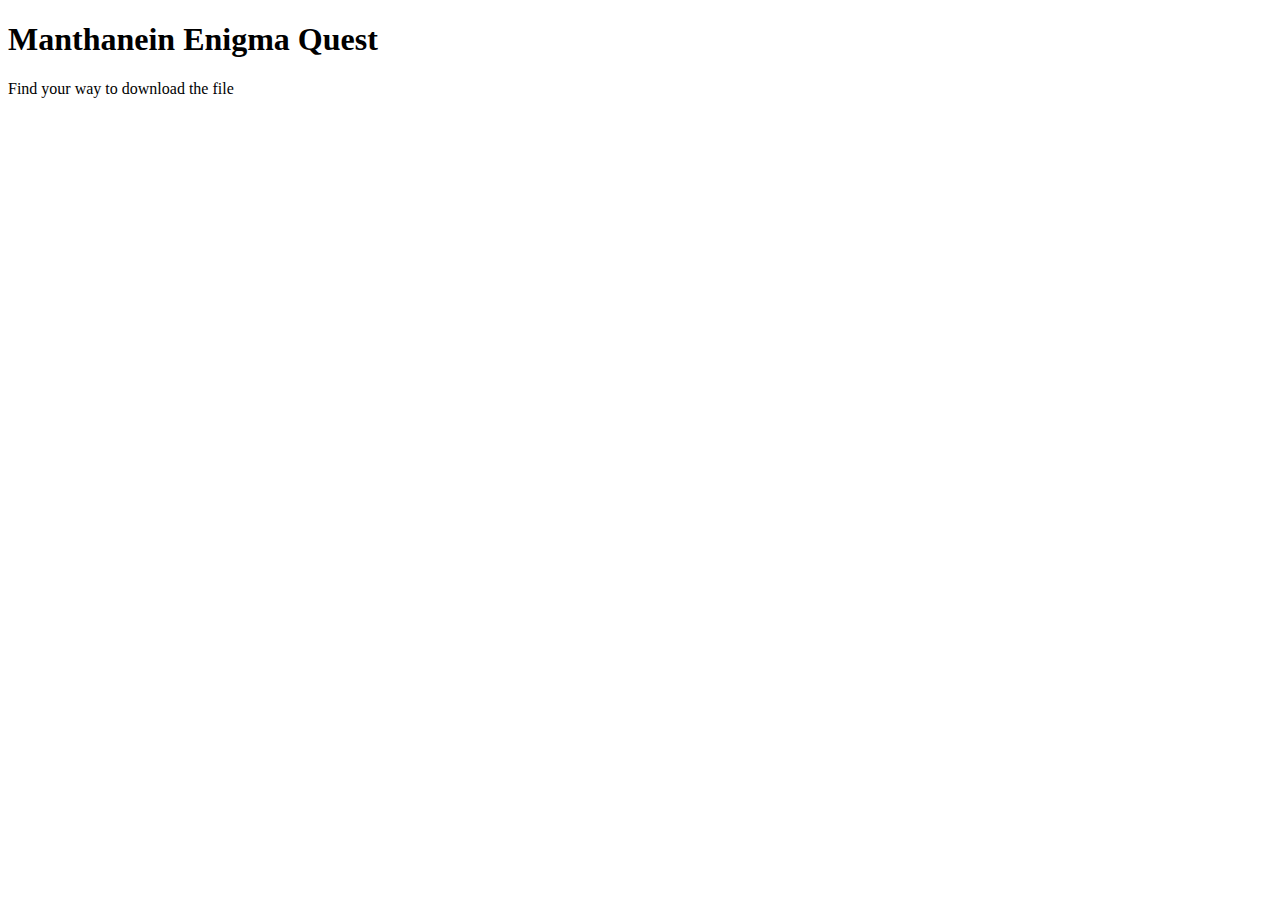
<file: index.html>
<!DOCTYPE html>
<html>

<head>
  <title>Share .wav File</title>
  <style>
    /* Hide the default button style */
    .invisible-button {
      display: inline-block;
      background-color: transparent;
      border: none;
      color: transparent;
      text-decoration: none;
    }

    /* Show a custom icon or text instead of the button */
    .invisible-button::before {
      content: "Download .wav File";
      /* You can use an icon here as well */
    }
  </style>
</head>

<body>
  <h1>Manthanein Enigma Quest</h1>
  <p>Find your way to download the file</p>
  <a class="invisible-button" href="https://drive.google.com/file/d/1edfsQlJ2FYTMlkRW9F-ts1tGVGiT_Z0y/view?usp=download"
    download></a>
</body>

</html>
</file>
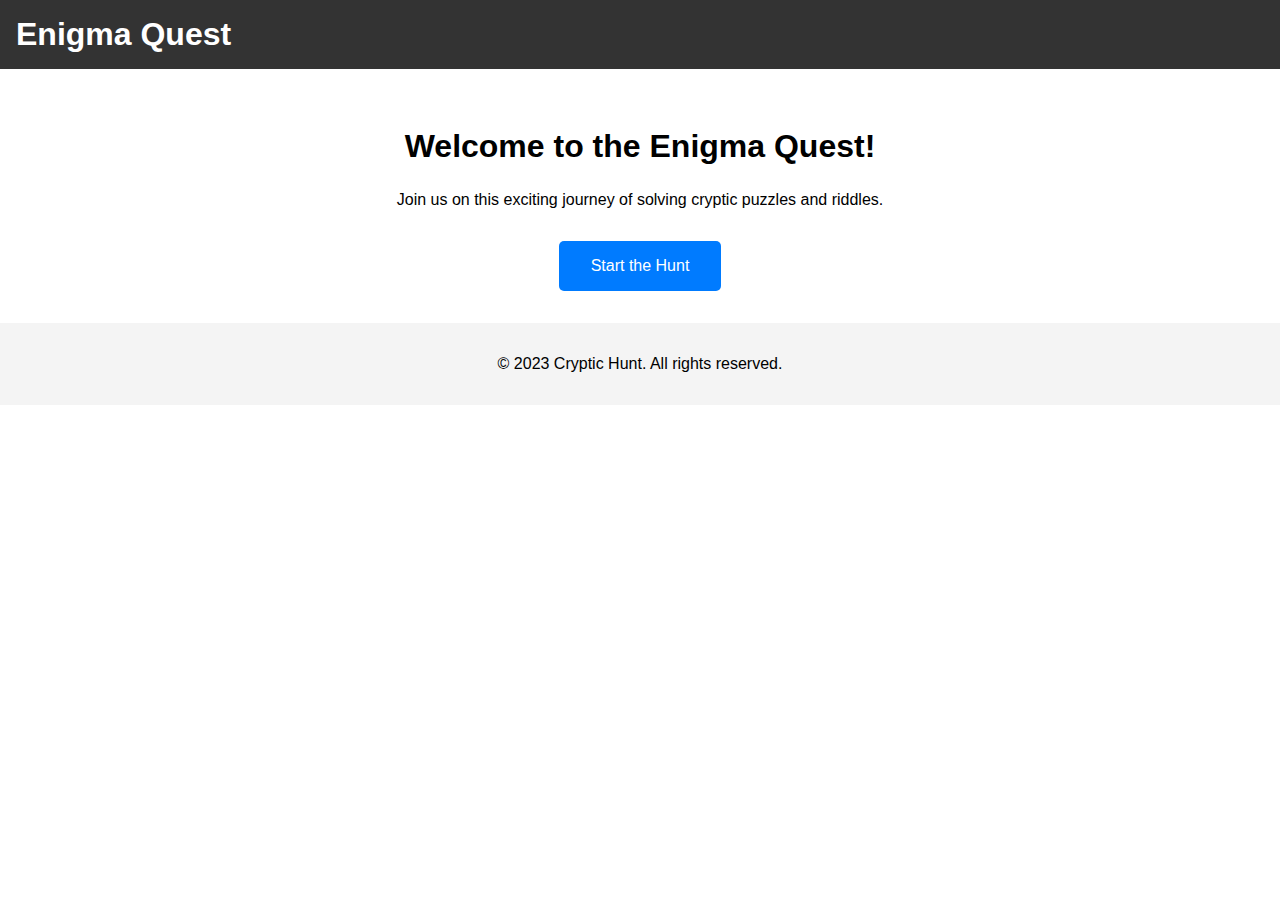
<file: Enigma Quest/index.html>
<!DOCTYPE html>
<html lang="en">
<head>
    <meta charset="UTF-8">
    <meta name="viewport" content="width=device-width, initial-scale=1.0">
    <title>Engima Quest</title>
    <link rel="stylesheet" href="styles.css">
</head>
<body>
    <header>
        <h1>Enigma Quest</h1>
        <nav>
            <ul>
            </ul>
        </nav>
    </header>

    <main>
        <section class="intro">
            <h2>Welcome to the Enigma Quest!</h2>
            <p>Join us on this exciting journey of solving cryptic puzzles and riddles.</p>
            <a href="hunt.html" class="start-btn">Start the Hunt</a>
        </section>
    </main>

    <footer>
        <p>&copy; 2023 Cryptic Hunt. All rights reserved.</p>
    </footer>
</body>
</html>
</file>
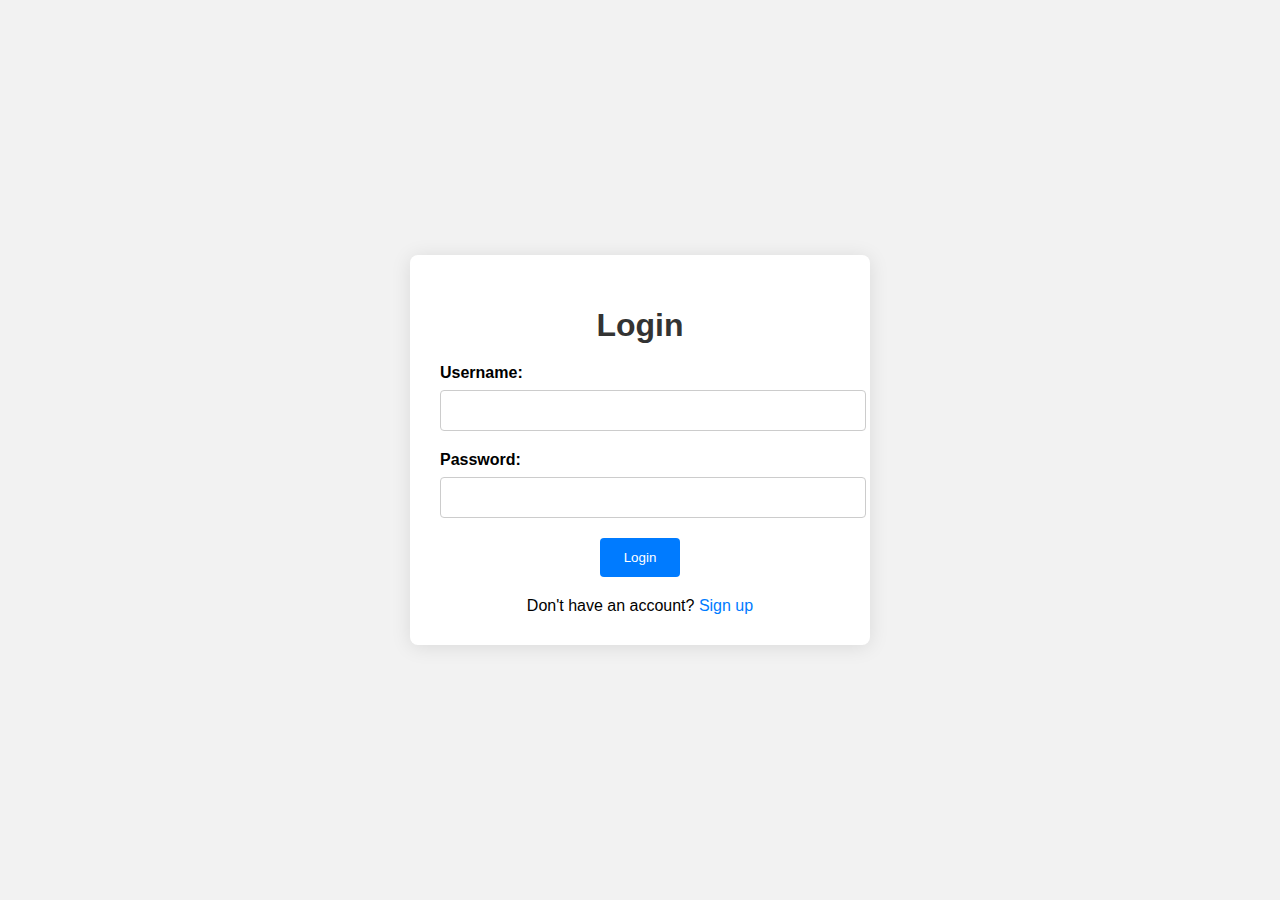
<file: Enigma Quest/New folder/New folder/index.html>
<!DOCTYPE html>
<html lang="en">
<head>
  <meta charset="UTF-8">
  <meta name="viewport" content="width=device-width, initial-scale=1.0">
  <link rel="stylesheet" href="styles.css">
  <title>Login Page</title>
</head>
<body>
  <div class="container">
    <form class="login-form">
      <h1>Login</h1>
      <div class="form-group">
        <label for="username">Username:</label>
        <input type="text" id="username" name="username" required>
      </div>
      <div class="form-group">
        <label for="password">Password:</label>
        <input type="password" id="password" name="password" required>
      </div>
      <button type="submit">Login</button>
      <div class="footer-text">
        Don't have an account? <a href="#">Sign up</a>
      </div>
    </form>
  </div>
</body>
</html>
</file>
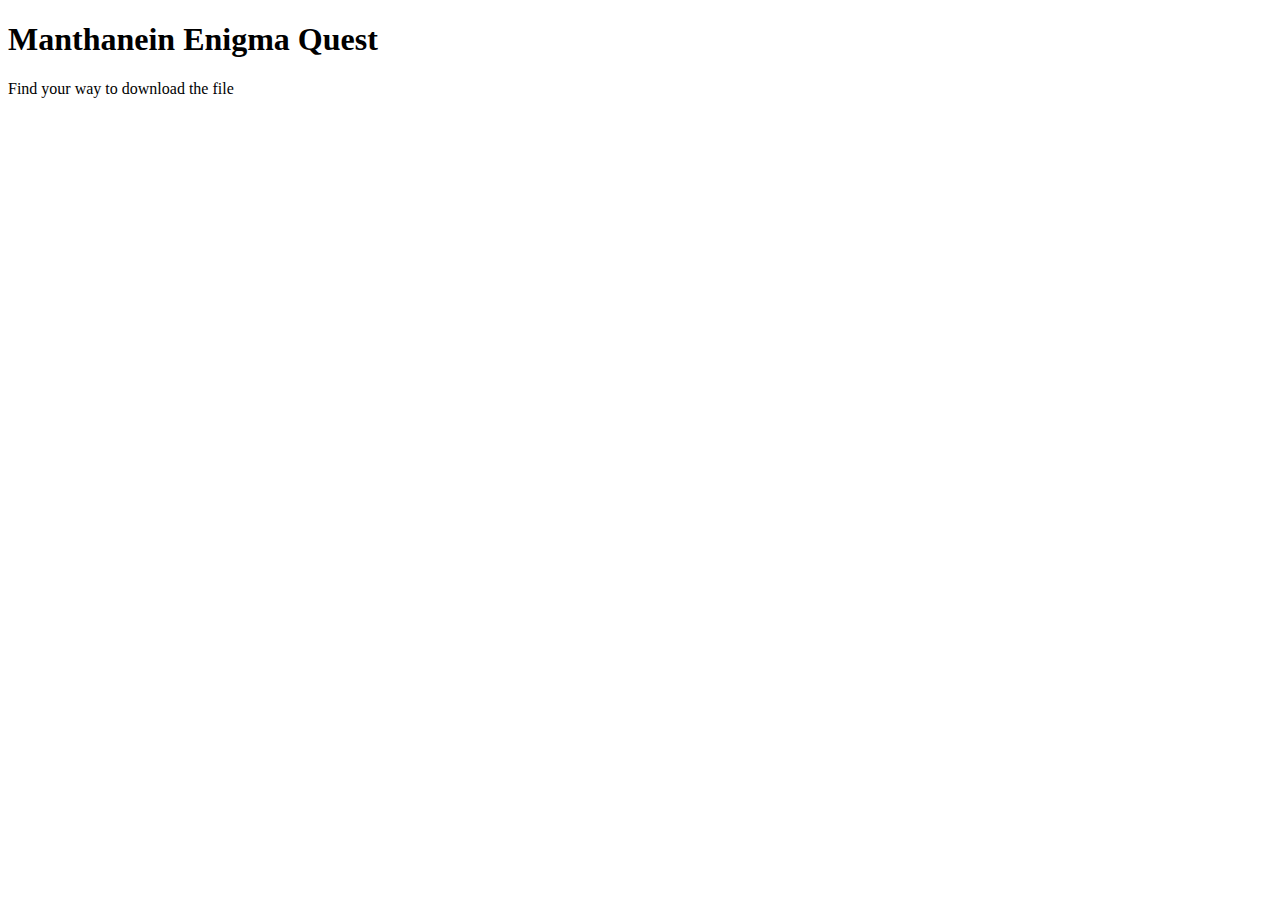
<file: index (1).html>
<!DOCTYPE html>
<html>

<head>
  <title>Share .wav File</title>
  <style>
    /* Hide the default button style */
    .invisible-button {
      display: inline-block;
      background-color: transparent;
      border: none;
      color: transparent;
      text-decoration: none;
    }

    /* Show a custom icon or text instead of the button */
    .invisible-button::before {
      content: "Download .wav File";
      /* You can use an icon here as well */
    }
  </style>
  <script>
    document.addEventListener("DOMContentLoaded", function () {
      // Split the link into multiple parts to make it less obvious
      var part1 = "https://drive.google.com/file/d/1";
      var part2 = "edfsQlJ2FYTMlkRW9F-ts1tGVGiT_Z0y";
      var part3 = "/view?usp=download";
      var obfuscatedLink = part1 + part2 + part3;

      var downloadLink = document.getElementById("download-link");
      downloadLink.href = obfuscatedLink;
    });
  </script>
</head>

<body>
  <h1>Manthanein Enigma Quest</h1>
  <p>Find your way to download the file</p>
  <!-- The actual link is hidden within the span element -->
  <span class="invisible-button"><a id="download-link" href="#" download></a></span>
</body>

</html>
</file>
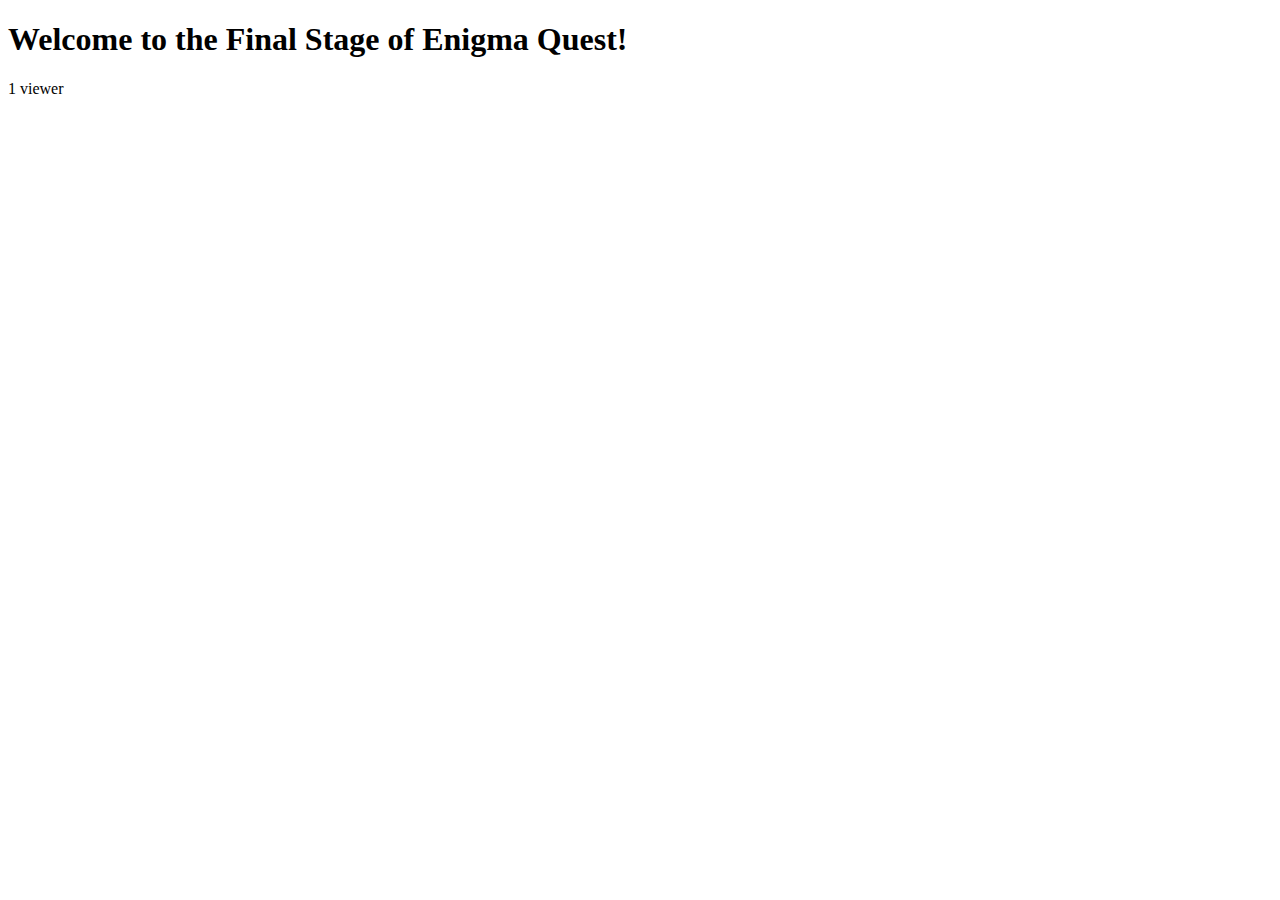
<file: index (2).html>
<!DOCTYPE html>
<html>

<head>
  <title>Finals</title>
</head>

<body>
  <h1>Welcome to the Final Stage of Enigma Quest!</h1>
  <p id="viewerCount">0 viewers</p>

  <script>
    // Function to update the viewer count on the webpage
    function updateViewerCount(count) {
      const viewerCountElement = document.getElementById("viewerCount");
      viewerCountElement.textContent = count === 1 ? "1 viewer" : `${count} viewers`;
    }

    // Function to check the viewer count and cutoff if necessary
    function checkViewerCount() {
      const MAX_VIEWERS = 2;
      const viewerCount = parseInt(localStorage.getItem("viewerCount")) || 0;

      if (viewerCount >= MAX_VIEWERS) {
        // Cutoff the website if the maximum number of viewers is reached
        document.body.innerHTML = "<h1>We Are looking for the leaders not the followers,Thank you for Particiapating in Manthanein Engima Quest </h1>";
      } else {
        // Increment the viewer count and update the display
        const newViewerCount = viewerCount + 1;
        localStorage.setItem("viewerCount", newViewerCount);
        updateViewerCount(newViewerCount);
      }
    }

    // Function to decrement the viewer count when a viewer leaves the website
    function decrementViewerCount() {
      const viewerCount = parseInt(localStorage.getItem("viewerCount")) || 0;

      if (viewerCount > 0) {
        const newViewerCount = viewerCount - 1;
        localStorage.setItem("viewerCount", newViewerCount);
        updateViewerCount(newViewerCount);
      }
    }

    // Check the viewer count when the page loads
    window.onload = checkViewerCount;

    // Decrement the viewer count when the page is closed or refreshed
    window.onbeforeunload = decrementViewerCount;
  </script>
</body>

</html>
</file>
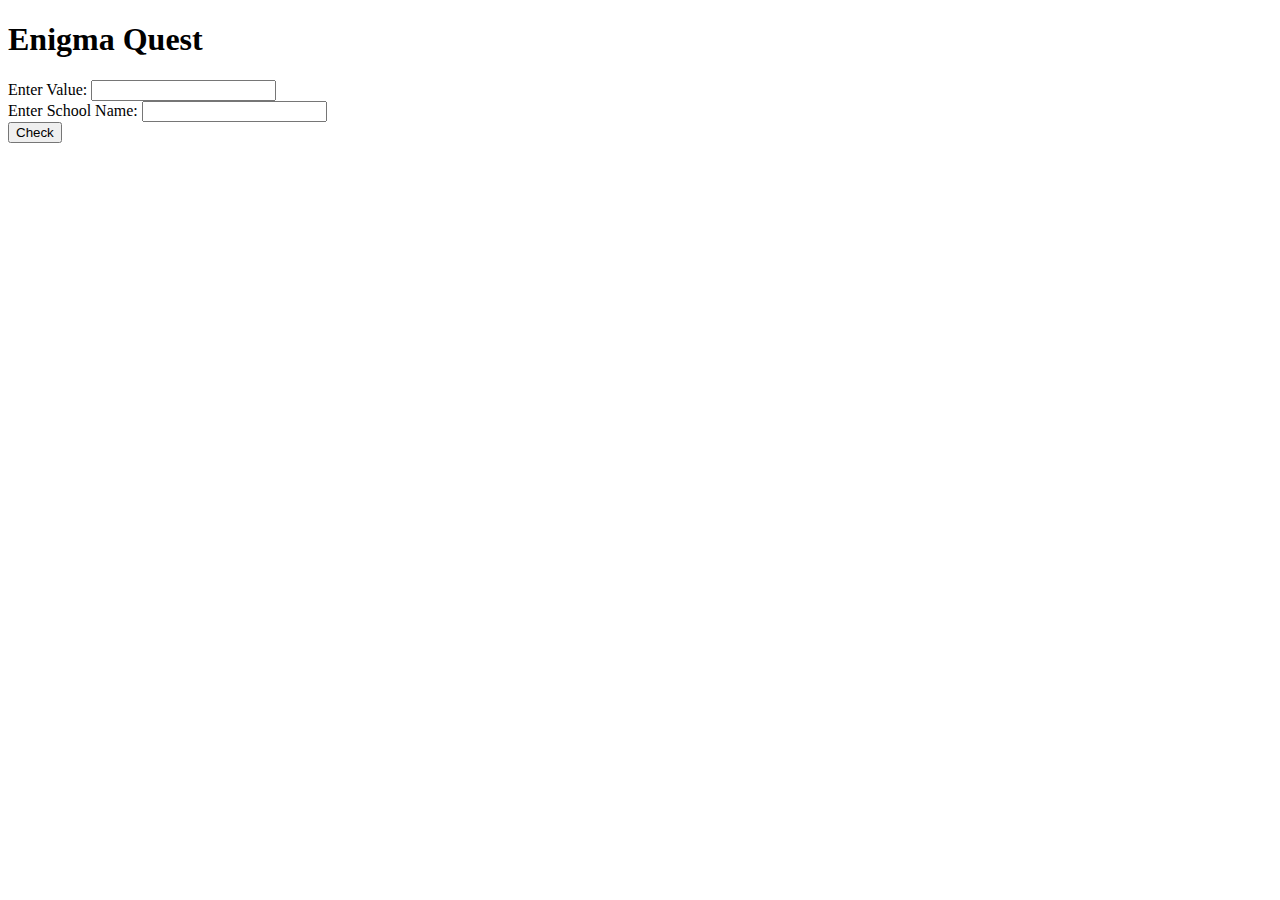
<file: index (3).html>
<!DOCTYPE html>
<html>
<head>
  <title>Enigma Quest</title>
</head>
<body>
  <h1>Enigma Quest</h1>
  <label for="inputValue">Enter Value: </label>
  <input type="text" id="inputValue">
  <br>
  <label for="schoolName">Enter School Name: </label>
  <input type="text" id="schoolName">
  <br>
  <button onclick="checkValue()">Check</button>

  <script src="https://cdn.emailjs.com/dist/email.min.js"></script>
  <script>
    // Initialize Email.js with your credentials
    emailjs.init("vhJkMX2faWlPcsVpS");

    // Function to send an email with timestamp and school name
    function sendEmail(schoolName) {
      const templateParams = {
        to_email: "enigmaquestdpsbn@gmail.com", // Replace with the recipient Gmail address
        from_name: "Your Name",
        message: `User entered value: 728700000 at ${new Date().toLocaleString()}\nSchool Name: ${schoolName}`,
      };

      // Send the email using Email.js through Gmail
      emailjs.send("gmail", "template_3f12id9", templateParams)
        .then(function (response) {
          console.log("Email sent successfully!", response);
        }, function (error) {
          console.log("Failed to send email:", error);
        });
    }

    // Function to check the user-entered value and school name
    function checkValue() {
      const enteredValue = document.getElementById("inputValue").value.trim();
      const targetValue = "728700000";
      const schoolName = document.getElementById("schoolName").value.trim();

      if (enteredValue === targetValue) {
        alert("Value matched!");
        sendEmail(schoolName); // Send email with school name if the value matches
      } else {
        alert("Value does not match!");
      }
    }
  </script>
</body>
</html>
</file>
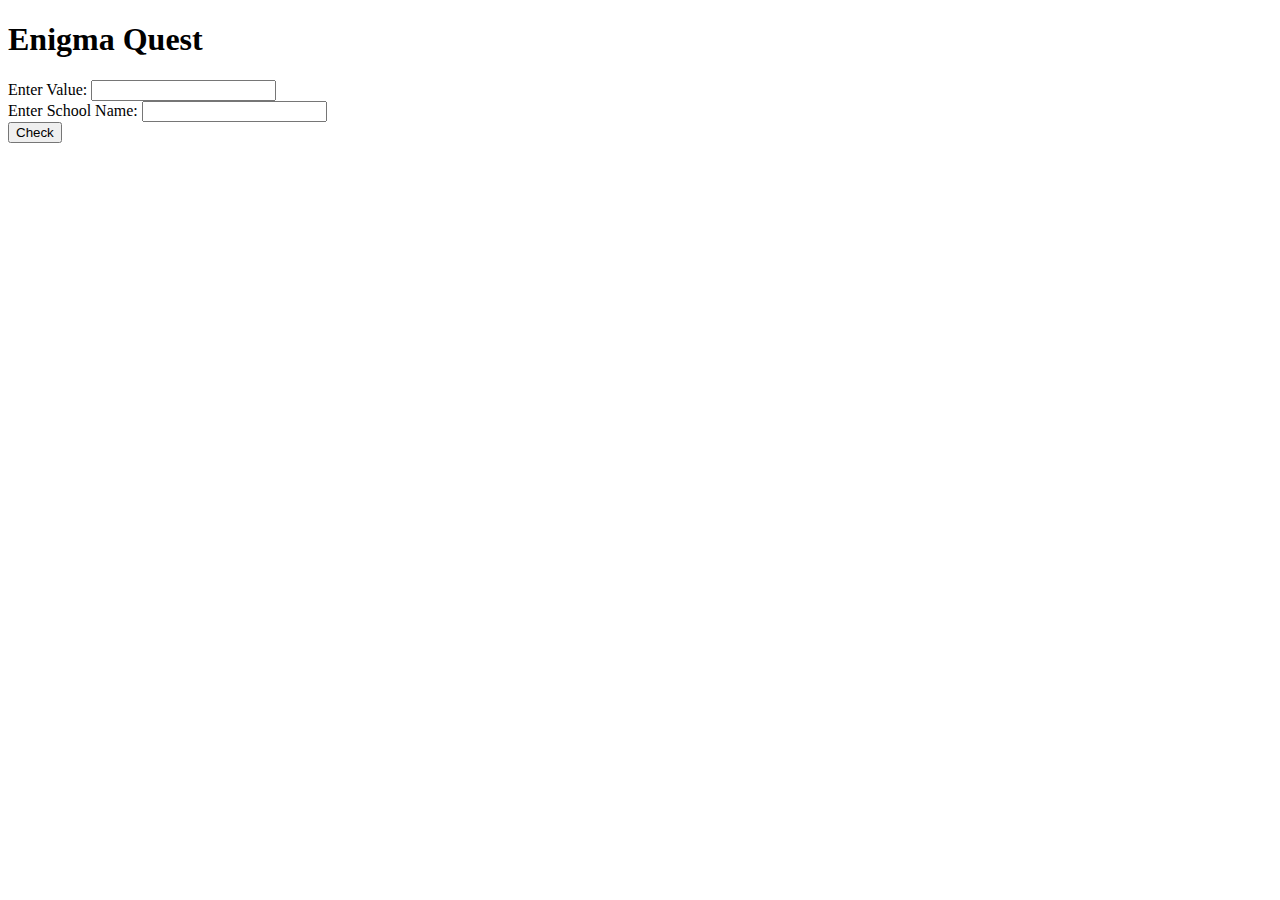
<file: index (4).html>
<!DOCTYPE html>
<html>
<head>
  <title>Enigma Quest</title>
</head>
<body>
  <h1>Enigma Quest</h1>
  <label for="inputValue">Enter Value: </label>
  <input type="text" id="inputValue">
  <br>
  <label for="schoolName">Enter School Name: </label>
  <input type="text" id="schoolName">
  <br>
  <button onclick="checkValue()">Check</button>

  <script src="https://cdn.emailjs.com/dist/email.min.js"></script>
  <script>
    // Initialize Email.js with your Public Key (User ID)
    emailjs.init("vhJkMX2faWlPcsVpS");

    // Function to send an email with timestamp and school name
    function sendEmail(schoolName) {
      const templateParams = {
        to_name: "Recipient's Name", // Replace with the recipient's name or leave as is
        from_name: "Your Name",
        message: `User entered value: 728700000 at ${new Date().toLocaleString()}\nSchool Name: ${schoolName}`,
      };

      // Replace "YOUR_SERVICE_ID" and "YOUR_TEMPLATE_ID" with your actual Service ID and Template ID
      emailjs.send("service_fzlzplh", "vhJkMX2faWlPcsVpS", templateParams)
        .then(function (response) {
          console.log("Email sent successfully!", response);
        }, function (error) {
          console.log("Failed to send email:", error);
        });
    }

    // Function to check the user-entered value and school name
    function checkValue() {
      const enteredValue = document.getElementById("inputValue").value.trim();
      const targetValue = "728700000";
      const schoolName = document.getElementById("schoolName").value.trim();

      if (enteredValue === targetValue) {
        alert("Value matched!");
        sendEmail(schoolName); // Send email with school name if the value matches
      } else {
        alert("Value does not match!");
      }
    }
  </script>
</body>
</html>
</file>
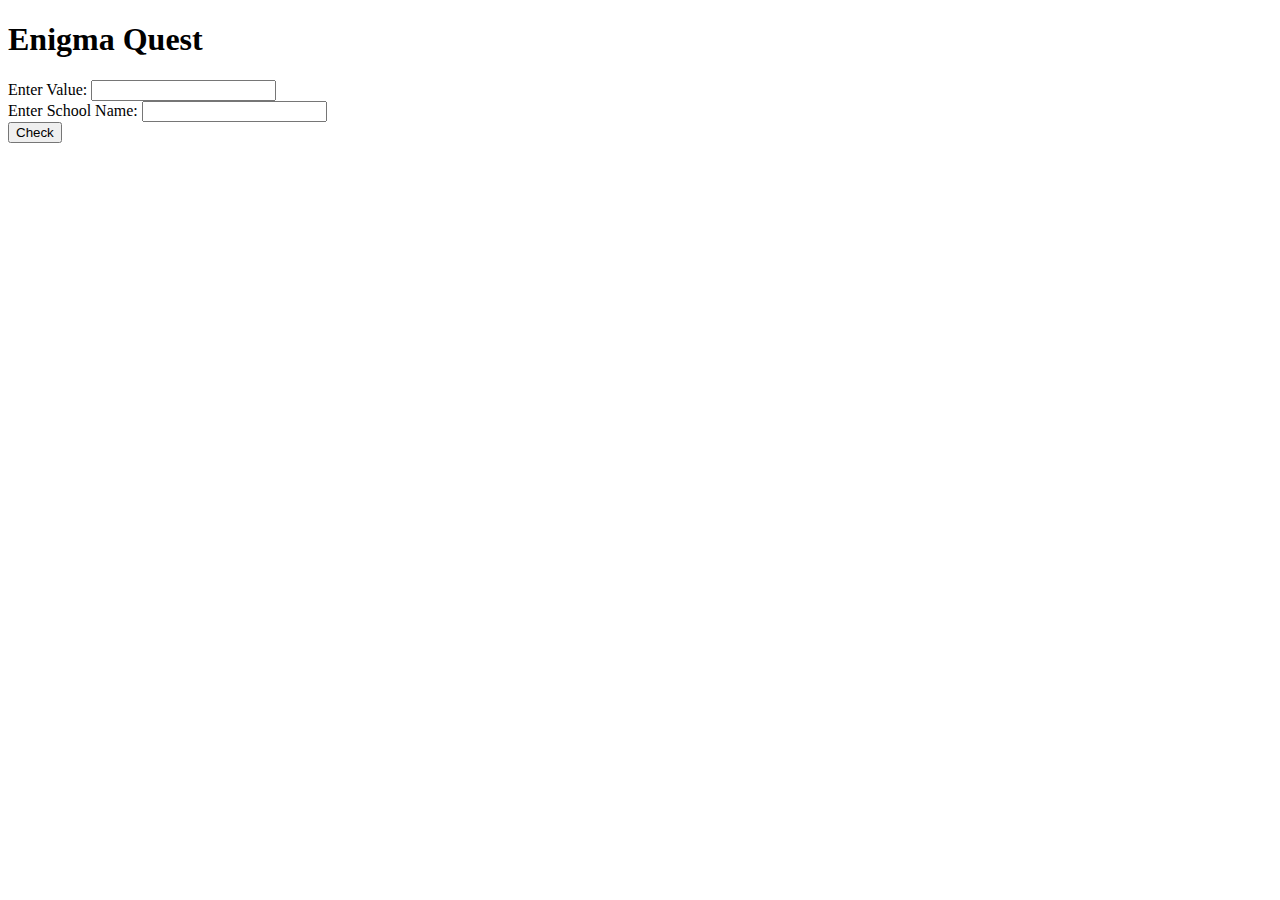
<file: index (5).html>
<!DOCTYPE html>
<html>

<head>
  <title>Enigma Quest</title>
</head>

<body>
  <h1>Enigma Quest</h1>
  <label for="inputValue">Enter Value: </label>
  <input type="text" id="inputValue">
  <br>
  <label for="schoolName">Enter School Name: </label>
  <input type="text" id="schoolName">
  <br>
  <button onclick="checkValue()">Check</button>

  <script src="https://cdn.emailjs.com/dist/email.min.js"></script>
  <script>
    // Initialize Email.js with your Public Key (User ID)
    emailjs.init("YOUR_PUBLIC_KEY");

    // Counter to keep track of the number of viewers
    let viewerCount = 0;
    const maxViewers = 2; // Set the maximum number of viewers

    // Function to send an email with timestamp and school name
    function sendEmail(schoolName) {
      const templateParams = {
        to_name: "Recipient's Name", // Replace with the recipient's name or leave as is
        from_name: "Your Name",
        message: `User entered value: 728700000 at ${new Date().toLocaleString()}\nSchool Name: ${schoolName}`,
      };

      // Replace "YOUR_SERVICE_ID" and "YOUR_TEMPLATE_ID" with your actual Service ID and Template ID
      emailjs.send("YOUR_SERVICE_ID", "YOUR_TEMPLATE_ID", templateParams)
        .then(function (response) {
          console.log("Email sent successfully!", response);
        }, function (error) {
          console.log("Failed to send email:", error);
        });
    }

    // Function to check the user-entered value and school name
    function checkValue() {
      const enteredValue = document.getElementById("inputValue").value.trim();
      const targetValue = "728700000";
      const schoolName = document.getElementById("schoolName").value.trim();

      if (enteredValue === targetValue) {
        if (viewerCount < maxViewers) {
          viewerCount++;
          alert("Value matched!");
          sendEmail(schoolName); // Send email with school name if the value matches
        } else {
          alert("The maximum number of viewers has been reached. The website will no longer work.");
          // Add code to disable website functionality or redirect to a different page.
          return; // Stop further execution of the function.
        }
      } else {
        alert("Value does not match!");
      }
    }
  </script>
</body>

</html>
</file>
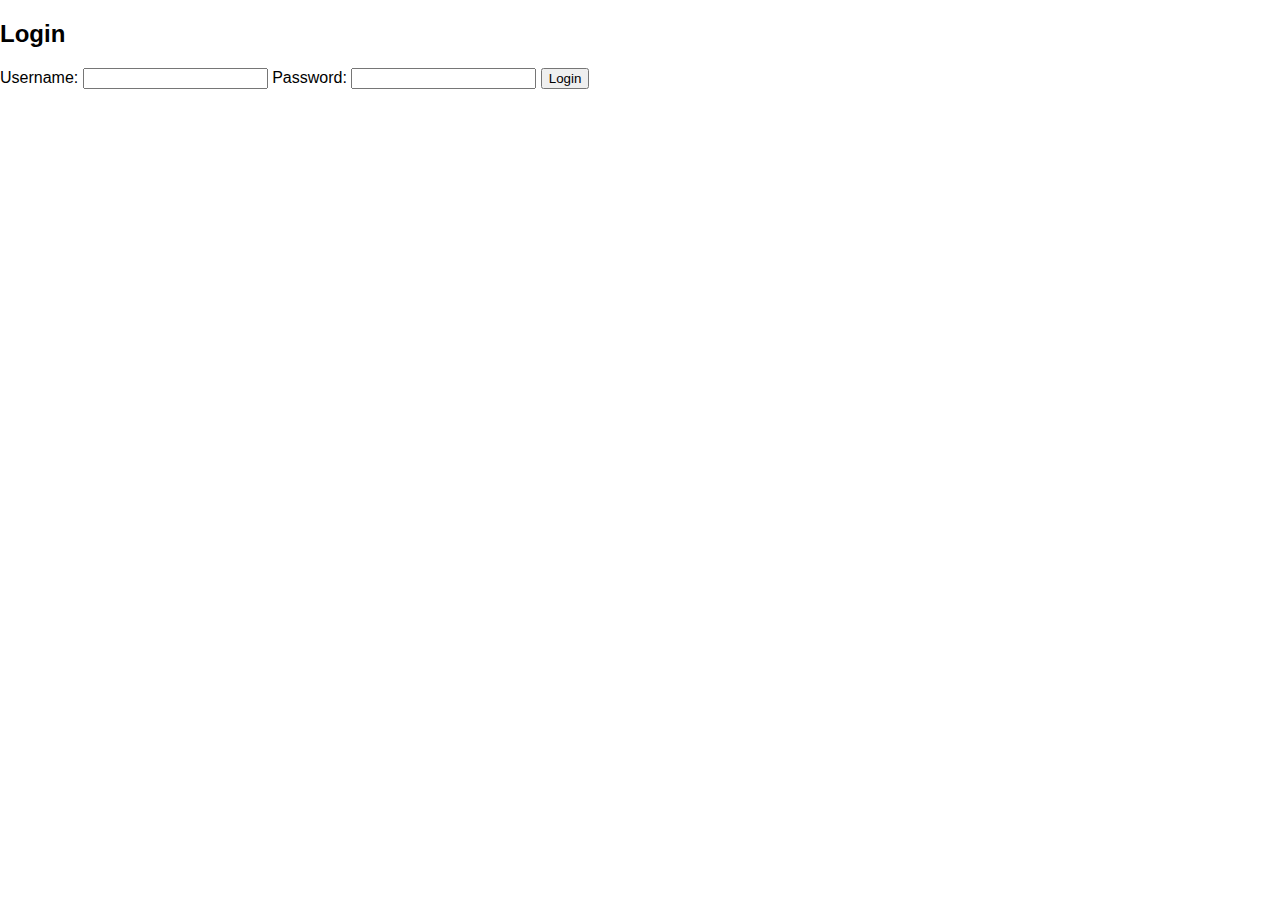
<file: login.html>
<!DOCTYPE html>
<html lang="en">
<head>
    <meta charset="UTF-8">
    <meta name="viewport" content="width=device-width, initial-scale=1.0">
    <title>Login Page</title>
    <link rel="stylesheet" href="styles.css">
</head>
<body>
    <div class="login-container">
        <h2>Login</h2>
        <form action="/login" method="post">
            <label for="username">Username:</label>
            <input type="text" id="username" name="username" required>
            <label for="password">Password:</label>
            <input type="password" id="password" name="password" required>
            <button type="submit">Login</button>
        </form>
    </div>
</body>
</html>
</file>
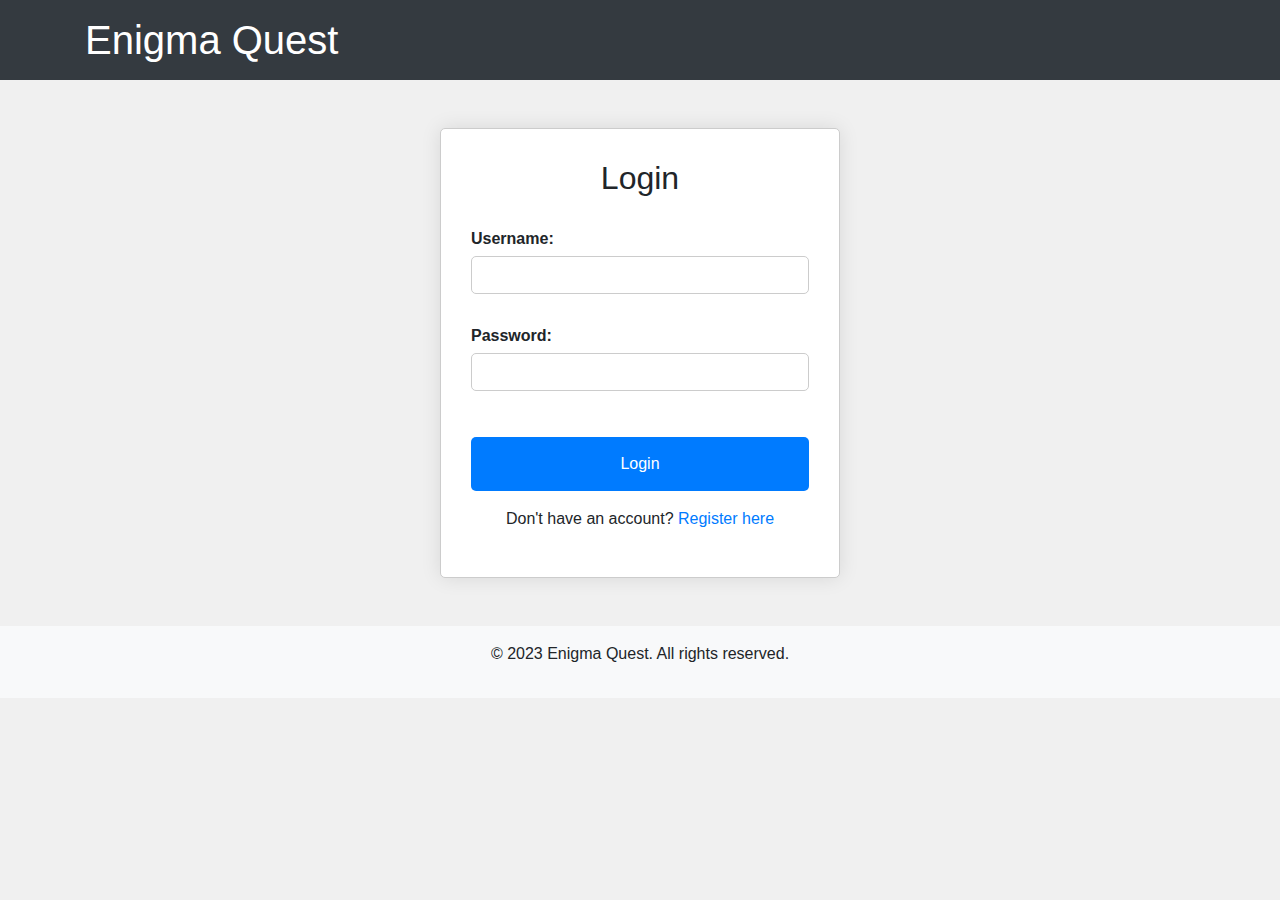
<file: Enigma Quest/New folder/login.html>
<!DOCTYPE html>
<html lang="en">
<head>
    <meta charset="UTF-8">
    <meta name="viewport" content="width=device-width, initial-scale=1.0">
    <title>Login Page</title>
    <!-- Latest Bootstrap CSS -->
    <link rel="stylesheet" href="https://maxcdn.bootstrapcdn.com/bootstrap/4.5.2/css/bootstrap.min.css">
    <!-- Custom CSS -->
    <link rel="stylesheet" href="styles.css">
</head>
<body>
    <header class="bg-dark text-white py-3">
        <div class="container">
            <h1>Enigma Quest</h1>
        </div>
    </header>

    <main class="py-5">
        <section class="container">
            <div class="login-container">
                <h2 class="text-center">Login</h2>
                <form action="/login" method="post">
                    <div class="form-group">
                        <label for="username">Username:</label>
                        <input type="text" class="form-control" id="username" name="username" required>
                    </div>
                    <div class="form-group">
                        <label for="password">Password:</label>
                        <input type="password" class="form-control" id="password" name="password" required>
                    </div>
                    <button type="submit" class="btn btn-primary btn-block">Login</button>
                </form>
                <p class="text-center mt-3">Don't have an account? <a href="/register">Register here</a></p>
            </div>
        </section>
    </main>

    <footer class="bg-light py-3 text-center">
        <div class="container">
            <p>&copy; 2023 Enigma Quest. All rights reserved.</p>
        </div>
    </footer>

    <!-- Latest Bootstrap JS -->
    <script src="https://maxcdn.bootstrapcdn.com/bootstrap/4.5.2/js/bootstrap.min.js"></script>
</body>
</html>
</file>
<file: Enigma Quest/styles.css>
body {
    font-family: Arial, sans-serif;
    margin: 0;
    padding: 0;
}

header {
    background-color: #333;
    color: #fff;
    padding: 1rem;
}

header h1 {
    margin: 0;
}

nav ul {
    list-style: none;
    padding: 0;
    margin: 0;
}

nav li {
    display: inline;
    margin-left: 1rem;
}

nav li a {
    color: #fff;
    text-decoration: none;
}

main {
    padding: 2rem;
}

.intro {
    text-align: center;
}

.intro h2 {
    font-size: 2rem;
}

.start-btn {
    display: inline-block;
    background-color: #007bff;
    color: #fff;
    padding: 1rem 2rem;
    text-decoration: none;
    border-radius: 5px;
    margin-top: 1rem;
}

.start-btn:hover {
    background-color: #0056b3;
}

footer {
    background-color: #f4f4f4;
    padding: 1rem;
    text-align: center;
}
</file>
<file: Enigma Quest/New folder/New folder/styles.css>
body {
    font-family: Arial, sans-serif;
    margin: 0;
    padding: 0;
    display: flex;
    justify-content: center;
    align-items: center;
    height: 100vh;
    background-color: #f2f2f2;
  }
  
  .container {
    background-color: #fff;
    padding: 30px;
    border-radius: 8px;
    box-shadow: 0px 2px 20px rgba(0, 0, 0, 0.1);
    max-width: 400px;
    width: 100%;
  }
  
  .login-form {
    display: flex;
    flex-direction: column;
    align-items: center;
  }
  
  h1 {
    margin-bottom: 20px;
    color: #333;
  }
  
  .form-group {
    width: 100%;
    margin-bottom: 20px;
  }
  
  label {
    display: block;
    margin-bottom: 8px;
    font-weight: bold;
  }
  
  input {
    width: 100%;
    padding: 12px;
    border: 1px solid #ccc;
    border-radius: 4px;
    transition: border-color 0.3s ease-in-out;
  }
  
  input:focus {
    border-color: #007bff;
  }
  
  button {
    padding: 12px 24px;
    background-color: #007bff;
    color: #fff;
    border: none;
    border-radius: 4px;
    cursor: pointer;
    transition: background-color 0.3s ease-in-out;
  }
  
  button:hover {
    background-color: #0056b3;
  }
  
  .footer-text {
    text-align: center;
    margin-top: 20px;
  }
  
  .footer-text a {
    color: #007bff;
    text-decoration: none;
  }
  
  .footer-text a:hover {
    text-decoration: underline;
  }
</file>
<file: styles.css>
body {
    font-family: Arial, sans-serif;
    margin: 0;
    padding: 0;
}

header {
    background-color: #333;
    color: #fff;
    padding: 1rem;
}

header h1 {
    margin: 0;
}

nav ul {
    list-style: none;
    padding: 0;
    margin: 0;
}

nav li {
    display: inline;
    margin-left: 1rem;
}

nav li a {
    color: #fff;
    text-decoration: none;
}

main {
    padding: 2rem;
}

.intro {
    text-align: center;
}

.intro h2 {
    font-size: 2rem;
}

.start-btn {
    display: inline-block;
    background-color: #007bff;
    color: #fff;
    padding: 1rem 2rem;
    text-decoration: none;
    border-radius: 5px;
    margin-top: 1rem;
}

.start-btn:hover {
    background-color: #0056b3;
}

footer {
    background-color: #f4f4f4;
    padding: 1rem;
    text-align: center;
}
</file>
<file: Enigma Quest/New folder/styles.css>
body {
    font-family: Arial, sans-serif;
    margin: 0;
    padding: 0;
    background-color: #f0f0f0;
}

header {
    background-color: #333;
    color: #fff;
    padding: 1rem;
}

header h1 {
    margin: 0;
}

main {
    padding: 2rem;
}

footer {
    background-color: #f4f4f4;
    padding: 1rem;
    text-align: center;
}

.start-btn,
button {
    display: inline-block;
    background-color: #007bff;
    color: #fff;
    padding: 1rem 2rem;
    text-decoration: none;
    border-radius: 5px;
    margin-top: 1rem;
    border: none;
    cursor: pointer;
}

.start-btn:hover,
button:hover {
    background-color: #0056b3;
}

.login-container {
    max-width: 400px;
    margin: 0 auto;
    padding: 20px;
    border: 1px solid #ccc;
    background-color: #fff;
    box-shadow: 0 0 10px rgba(0, 0, 0, 0.1);
}

.login-container h2 {
    text-align: center;
}

.login-container form {
    display: flex;
    flex-direction: column;
}

.login-container label {
    margin-bottom: 5px;
}

.login-container input {
    padding: 10px;
    margin-bottom: 10px;
}

.puzzle-container {
    text-align: center;
}

.answer-container {
    max-width: 400px;
    margin: 0 auto;
    padding: 20px;
    border: 1px solid #ccc;
    background-color: #fff;
    box-shadow: 0 0 10px rgba(0, 0, 0, 0.1);
}

.answer-container h2 {
    text-align: center;
}

.answer-container form {
    display: flex;
    flex-direction: column;
}

.answer-container label {
    margin-bottom: 5px;
}

.answer-container input {
    padding: 10px;
    margin-bottom: 10px;
}

body {
    font-family: Arial, sans-serif;
    margin: 0;
    padding: 0;
    background-color: #f0f0f0;
}

header {
    background-color: #333;
    color: #fff;
    padding: 1rem;
}

header h1 {
    margin: 0;
}

main {
    padding: 2rem;
}

footer {
    background-color: #f4f4f4;
    padding: 1rem;
    text-align: center;
}

.login-container {
    max-width: 400px;
    margin: 0 auto;
    padding: 30px;
    background-color: #fff;
    box-shadow: 0 0 20px rgba(0, 0, 0, 0.1);
    border-radius: 5px;
}

.login-container h2 {
    text-align: center;
    margin-bottom: 30px;
}

.form-group {
    margin-bottom: 20px;
}

label {
    font-weight: bold;
}

.form-control {
    padding: 15px;
    border: 1px solid #ccc;
    border-radius: 5px;
    width: 100%;
    transition: border-color 0.3s;
}

.form-control:focus {
    border-color: #007bff;
    outline: none;
}

.btn-primary {
    padding: 15px;
    width: 100%;
    border-radius: 5px;
    border: none;
    cursor: pointer;
    background-color: #007bff;
    transition: background-color 0.3s;
}

.btn-primary:hover {
    background-color: #0056b3;
}

.text-center {
    text-align: center;
}

.mt-3 {
    margin-top: 15px;
}
</file>
